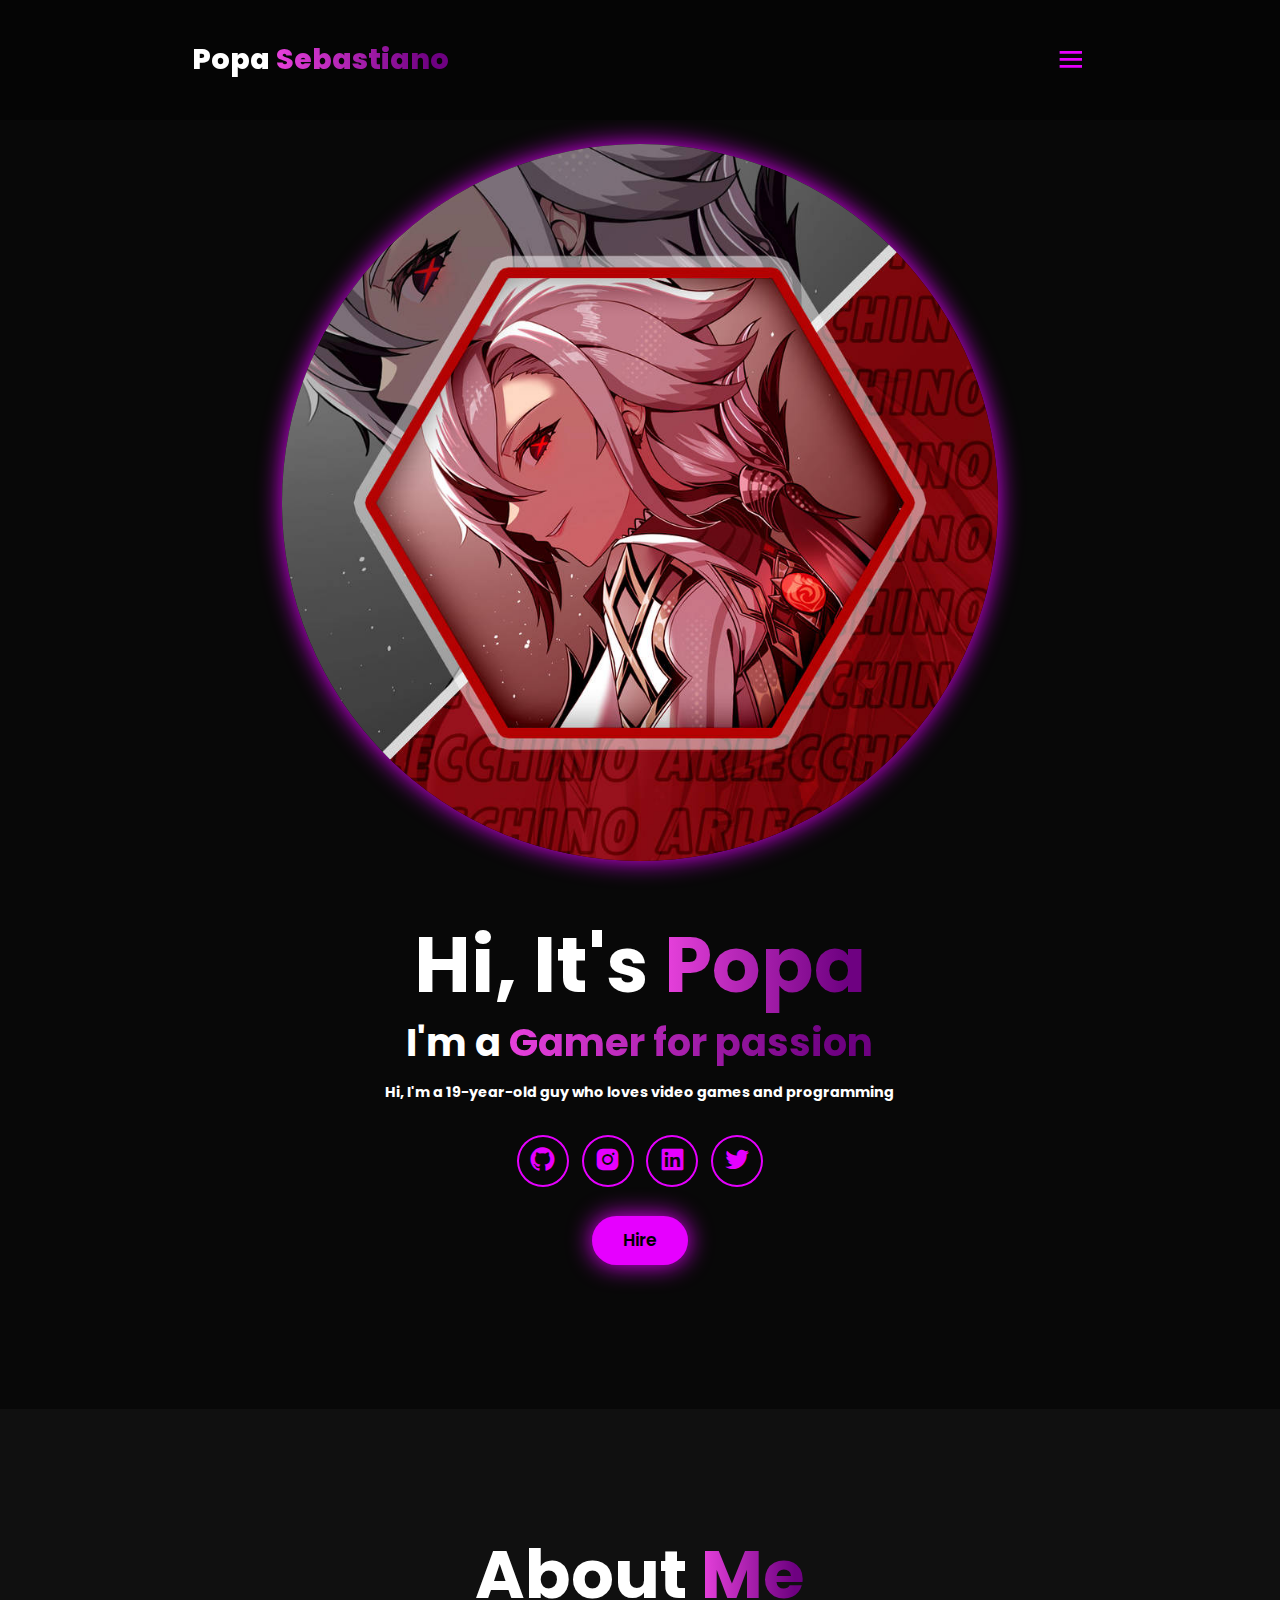
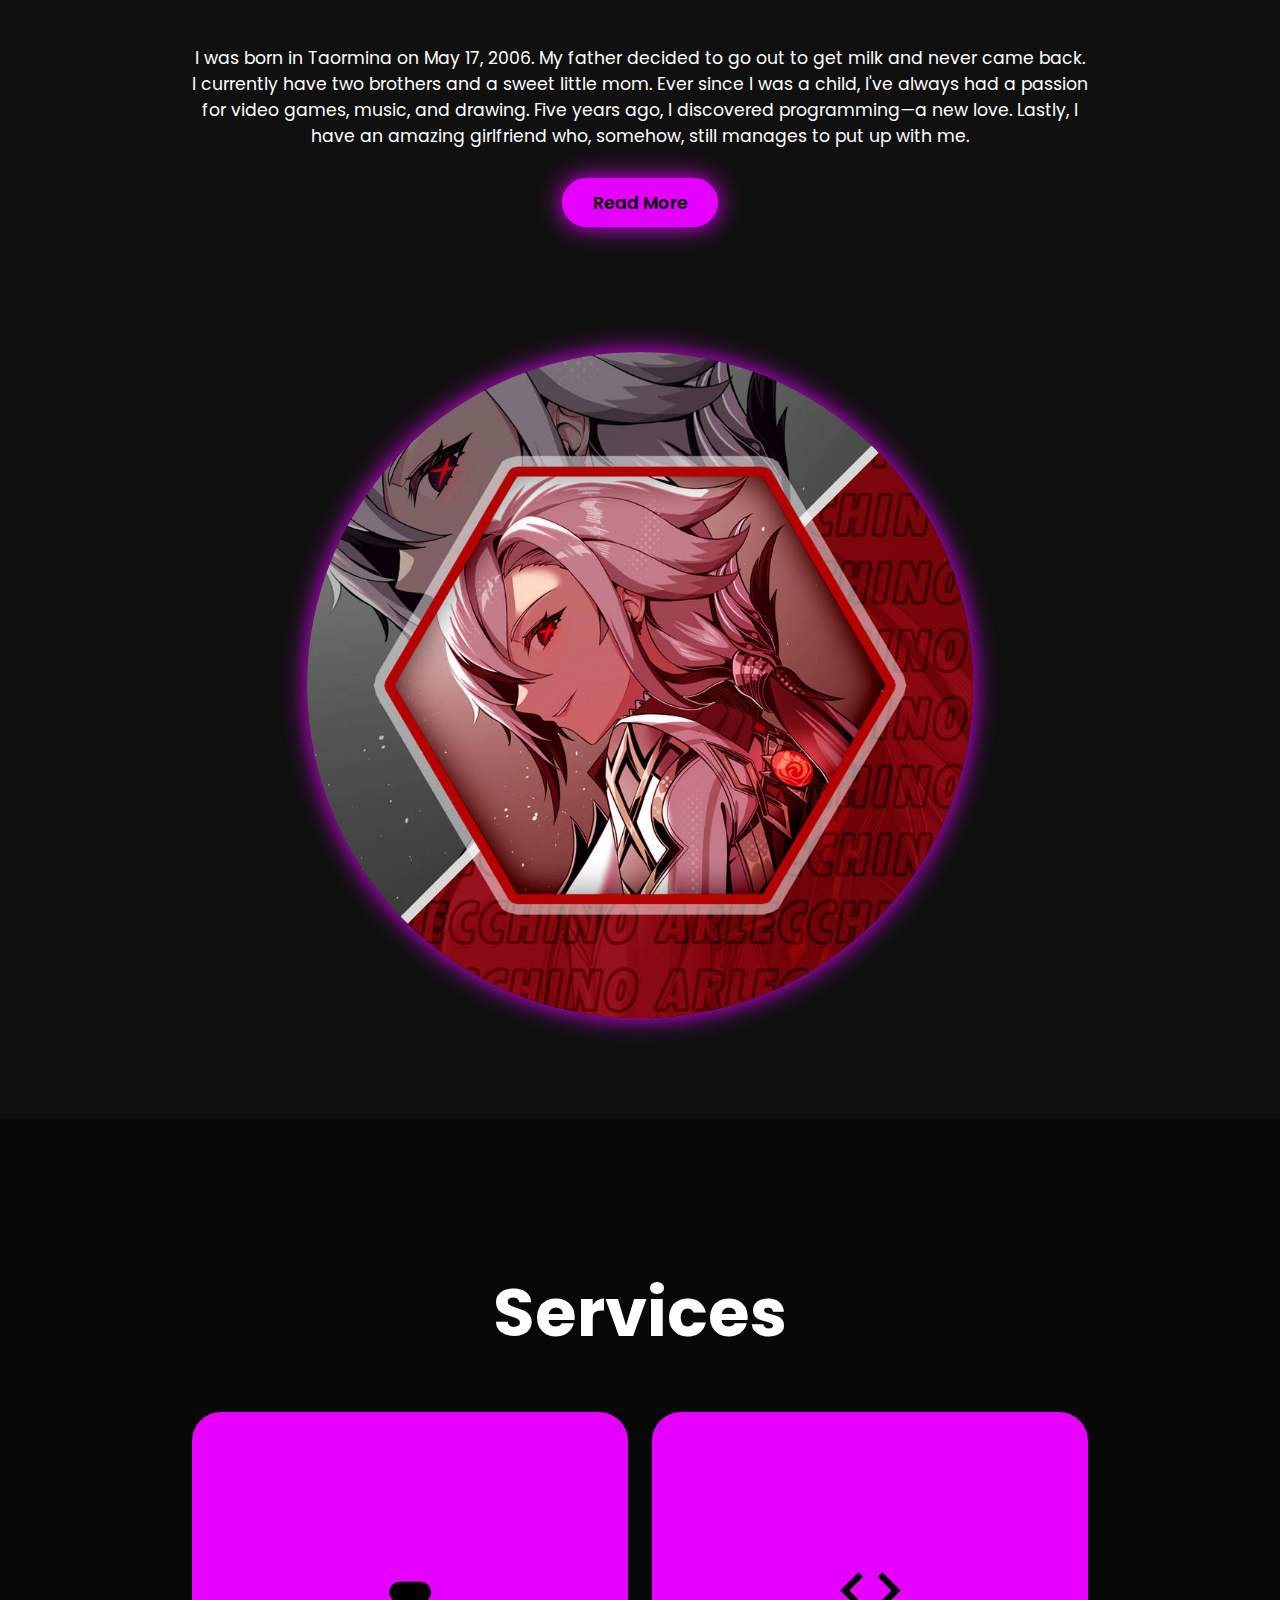
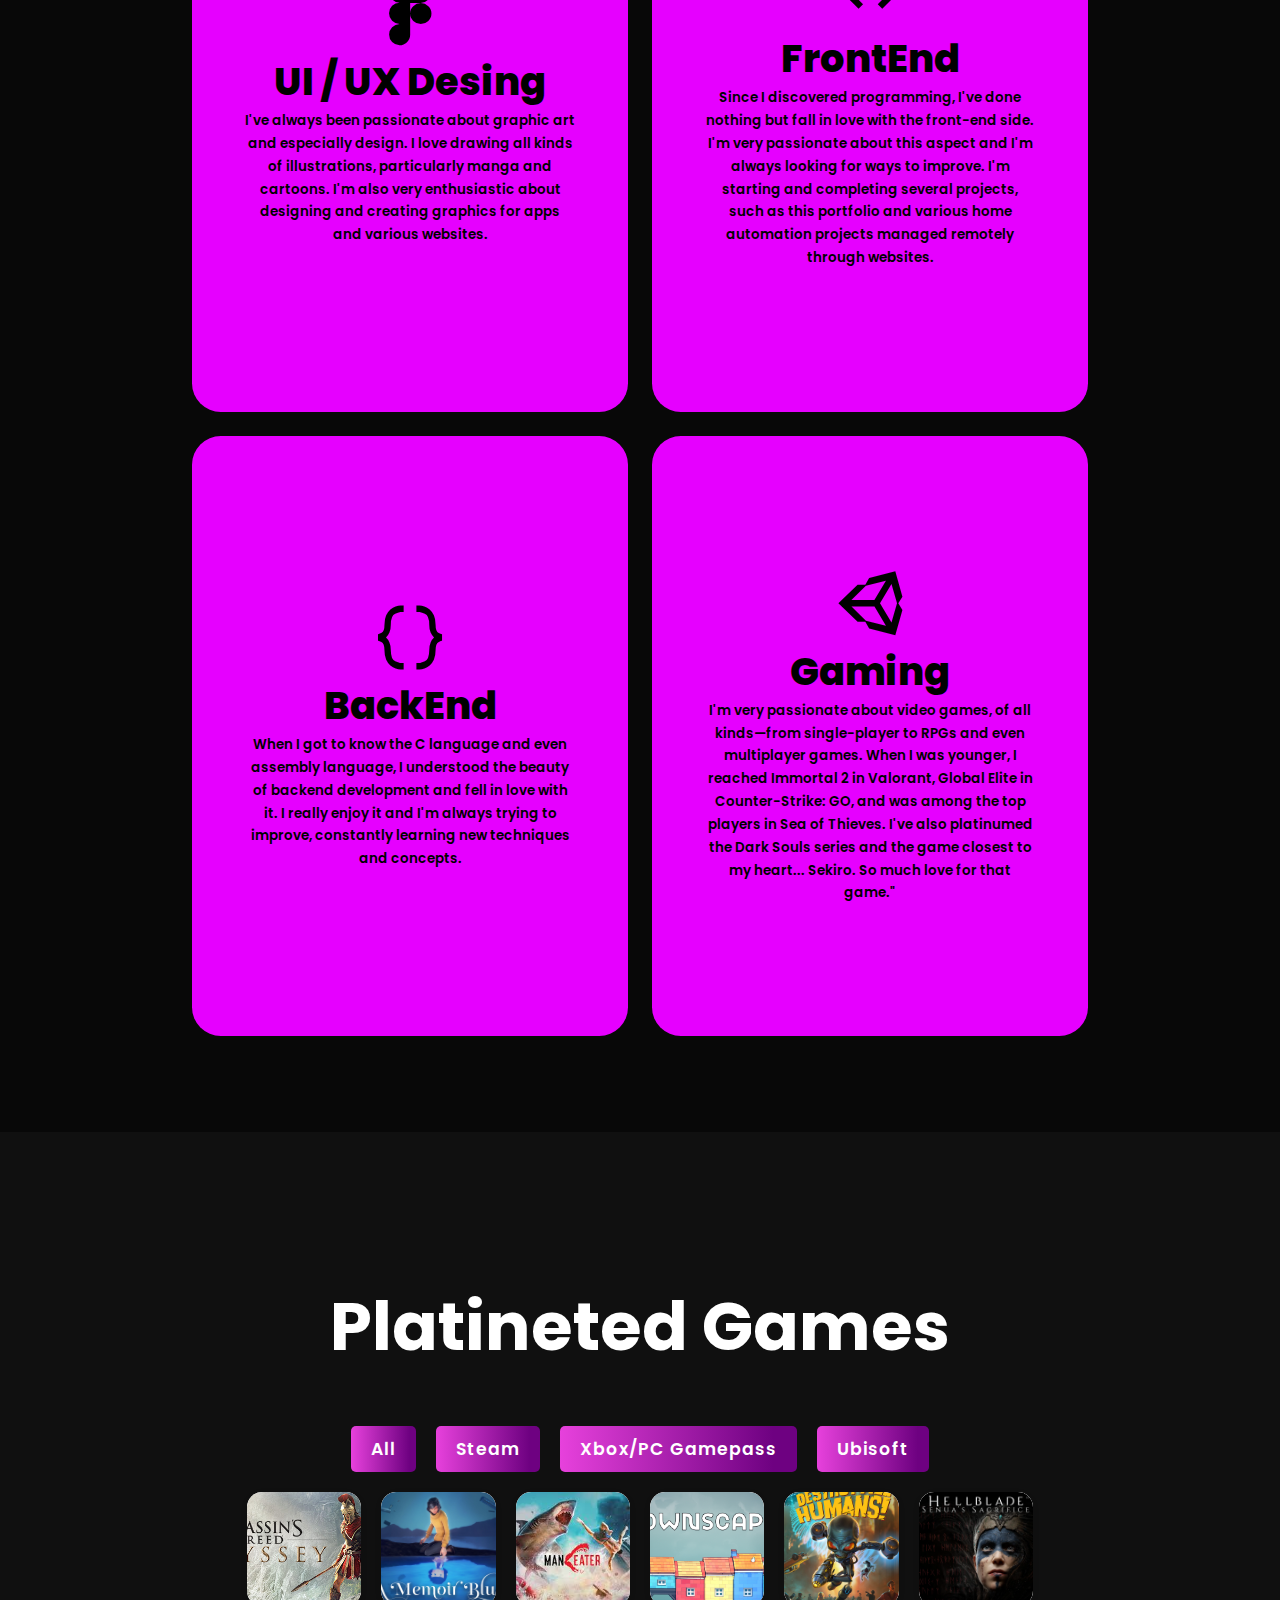
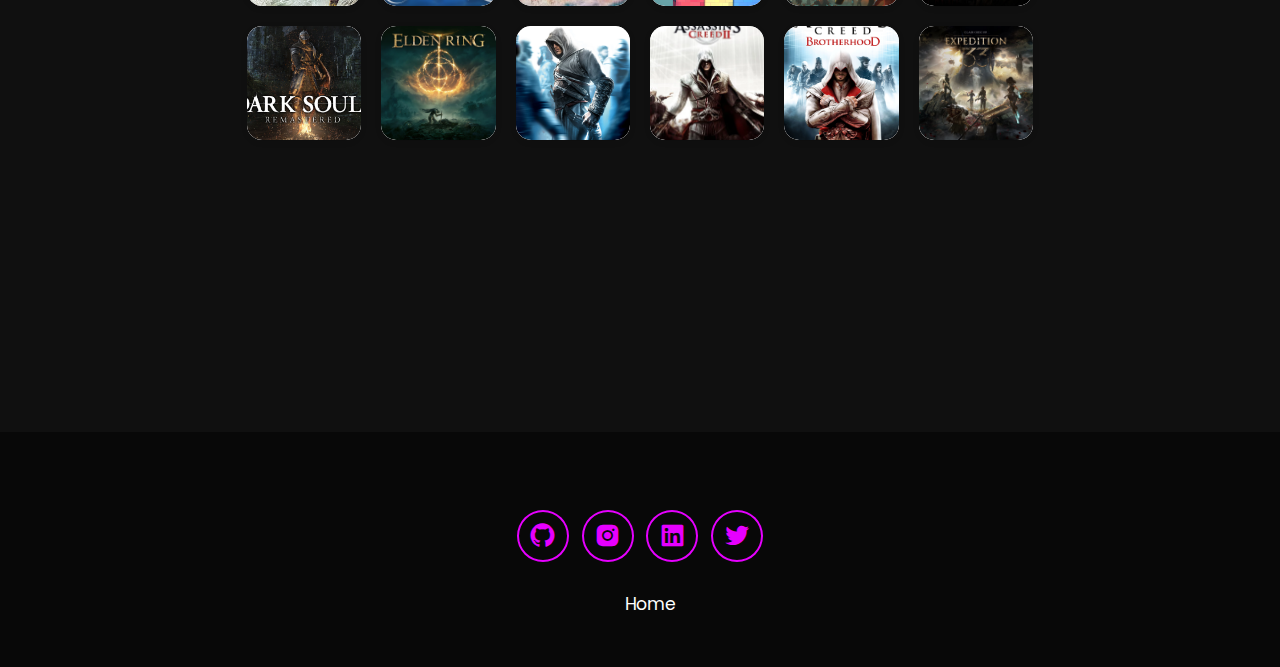
<file: index.html>
<!DOCTYPE html>
<html lang="en">
<head>
    <meta charset="UTF-8">
    <meta name="viewport" content="width=device-width, initial-scale=1.0">
    <title>Portfolio</title>
    <link rel="stylesheet" href="css/homepage.css">
    <link href='https://unpkg.com/boxicons@2.1.4/css/boxicons.min.css' rel='stylesheet'>
</head>
<body>
    <header class="header">
        <a href="#home" class="logo">
            Popa <span>Sebastiano</span>
        </a>
        <i class="bx bx-menu" id="menu-icon"></i>
        <nav class="navbar">
            <a href="#home">Home</a>
            <a href="#about">About</a>
            <a href="#services">Services</a>
            <a href="#games">Games</a>
        </nav>
    </header>

    <section class="home" id="home">
        <div class="home-content">
            <h1>Hi, It's <span>Popa</span></h1>
            <h3>
                I'm a <span>Gamer for passion<span>
            </h3>
            <p>Hi, I'm a 19-year-old guy who loves video games and programming</p>
            <div class="social-icons">
                <a href="https://github.com/popasebastiano" target="_blank">
                    <i class="bx bxl-github"></i>
                </a>
                <a href="https://www.instagram.com/rikodinamite_/#" target="_blank">
                    <i class="bx bxl-instagram-alt"></i>
                </a>
                <a href="https://google.com" target="_blank">
                    <i class="bx bxl-linkedin-square"></i>
                </a>
                <a href="https://x.com/DinamiteRiko" target="_blank">
                    <i class="bx bxl-twitter"></i>
                </a>
            </div>
            <div class="btn-group">
                <a href="#" class="btn" onclick="donwload_pdf()">Hire</a>
            </div>
        </div>
        <div class="home-img">
            <img src="img/pp.jpeg" alt="">
        </div>
    </section>
    <section class="about" id="about">
        <div class="about-img">
            <img src="img/pp.jpeg" alt="">
        </div>

        <div class="about-content">
            <h2>About <span>Me</span></h2>
            <p>
                I was born in Taormina on May 17, 2006. My father decided to go out to 
                get milk and never came back. I currently have two brothers and a sweet
                little mom. Ever since I was a child, I've always had a passion for video games, 
                music, and drawing. Five years ago, I discovered programming—a new love. Lastly,
                I have an amazing girlfriend who, somehow, still manages to put up with me.
            </p> 
            <a href="#services" class="btn">Read More</a>
        </div>
    </section>

    <section class="services" id="services">
        <h2 class="heading">Services</h2>
        <div class="services-container">
            <div class="service-box">
                <div class="service-info">
                    <i class="bx bxl-figma"></i>
                    <h4>UI / UX Desing</h4>
                    <p>
                        I've always been passionate about graphic art and especially design.
                        I love drawing all kinds of illustrations, particularly manga and cartoons.
                        I'm also very enthusiastic about designing and creating graphics for apps and 
                        various websites.
                    </p>
                </div>
            </div>
            <div class="service-box">
                <div class="service-info">
                    <i class="bx bx-code"></i>
                    <h4>FrontEnd</h4>
                    <p>
                        Since I discovered programming, I've done nothing but fall in love with the 
                        front-end side. I'm very passionate about this aspect and I'm always looking 
                        for ways to improve. I'm starting and completing several projects, such as 
                        this portfolio and various home automation projects managed remotely through websites.
                    </p>
                </div>
            </div>
            <div class="service-box">
                <div class="service-info">
                    <i class="bx bx-code-curly"></i>
                    <h4>BackEnd</h4>
                    <p>
                        When I got to know the C language and even assembly language, 
                        I understood the beauty of backend development and fell in love with it. 
                        I really enjoy it and I'm always trying to improve, constantly learning
                        new techniques and concepts.
                    </p>
                </div>
            </div>
            <div class="service-box">
                <div class="service-info">
                    <i class="bx bxl-unity"></i>
                    <h4>Gaming</h4>
                    <p>
                        I'm very passionate about video games, of all kinds—from single-player 
                        to RPGs and even multiplayer games. When I was younger, I reached Immortal 2 in Valorant,
                        Global Elite in Counter-Strike: GO, and was among the top players in Sea of Thieves.
                        I've also platinumed the Dark Souls series and the game closest to my heart... 
                        Sekiro. So much love for that game."
                    </p>
                </div>
            </div>
        </div>
    </section>
    <section class="games" id="games">
        <h2 class="heading">Platineted Games</h2>
        <div class="filters">
            <button class="filter-btn active gradient-btn-second" data-filter="all">All</button>
            <button class="filter-btn gradient-btn-second" data-filter="Steam">Steam</button>
            <button class="filter-btn gradient-btn-second" data-filter="Xbox">Xbox/PC Gamepass</button>
            <button class="filter-btn gradient-btn-second" data-filter="Ubisoft">Ubisoft</button>
        </div>
        <div class="gallery">
            <div class="item Xbox">
                <div class="tooltip">Assasin's Creed Odyssey</div>
                <img src="img/acodyssey.jpg" alt="1">
            </div>
            <div class="item Xbox">
                <div class="tooltip">A Memoir Blue</div>
                <img src="img/2x1_NSwitchDS_AMemoirBlue.jpg" alt="1">
            </div>
            <div class="item Xbox">
                <div class="tooltip">Maneater</div>
                <img src="img/maneater.jpeg" alt="1">
            </div>
            <div class="item Xbox">
                <div class="tooltip">Townscape</div>
                <img src="img/townscape.jpeg" alt="1">
            </div>
            <div class="item Xbox">
                <div class="tooltip">Destroy all Humans</div>
                <img src="img/destroyallhumans.jpg" alt="1">
            </div>
            <div class="item Xbox">
                <div class="tooltip">Hellblade Sanua Sacrifice</div>
                <img src="img/hellblade.webp" alt="1">
            </div>
            <div class="item Steam">
                <div class="tooltip">Dark souls Remastered</div>
                <img src="img/ds1.jpg" alt="1">
            </div>
            <div class="item Steam">
                <div class="tooltip">Elden Ring</div>
                <img src="img/eldenring.avif" alt="1">
            </div>
            <div class="item Ubisoft">
                <div class="tooltip">Assassin’s creed</div>
                <img src="img/ac1.webp" alt="1">
            </div>
            <div class="item Ubisoft">
                <div class="tooltip">Assassin’s creed II</div>
                <img src="img/ac2.webp" alt="1">
            </div>
            <div class="item Ubisoft">
                <div class="tooltip">Assassin’s creed Brotherhood</div>
                <img src="img/acbh.webp" alt="1">
            </div>
            <div class="item Xbox">
                <div class="tooltip">Clair Obscur: Expedtiion 33</div>
                <img src="img/expedition.avif" alt="1">
            </div>
        </div>
    </section>
    <script>
        const buttons = document.querySelectorAll('.filter-btn');
        const items = document.querySelectorAll('.item');
    
        buttons.forEach(button => {
          button.addEventListener('click', () => {
            buttons.forEach(btn => btn.classList.remove('active'));
            button.classList.add('active');
    
            const filter = button.getAttribute('data-filter');
    
            items.forEach(item => {
              if (filter === 'all' || item.classList.contains(filter)) {
                item.classList.remove('hidden');
              } else {
                item.classList.add('hidden');
              }
            });
          });
        });
      </script>
    <footer class="footer">
        <div class="social-icons">
            <a href="https://github.com/popasebastiano" target="_blank">
                <i class="bx bxl-github"></i>
            </a>
            <a href="https://www.instagram.com/rikodinamite_/#" target="_blank">
                <i class="bx bxl-instagram-alt"></i>
            </a>
            <a href="https://google.com" target="_blank">
                <i class="bx bxl-linkedin-square"></i>
            </a>
            <a href="https://x.com/DinamiteRiko" target="_blank">
                <i class="bx bxl-twitter"></i>
            </a>
        </div>
        <ul class="lis">
            <li>
                <a href="#home">Home</a>
            </li>
        </ul>
    </footer>
   <script src="js/homepage.js"></script> 
</body>
</html>
</file>
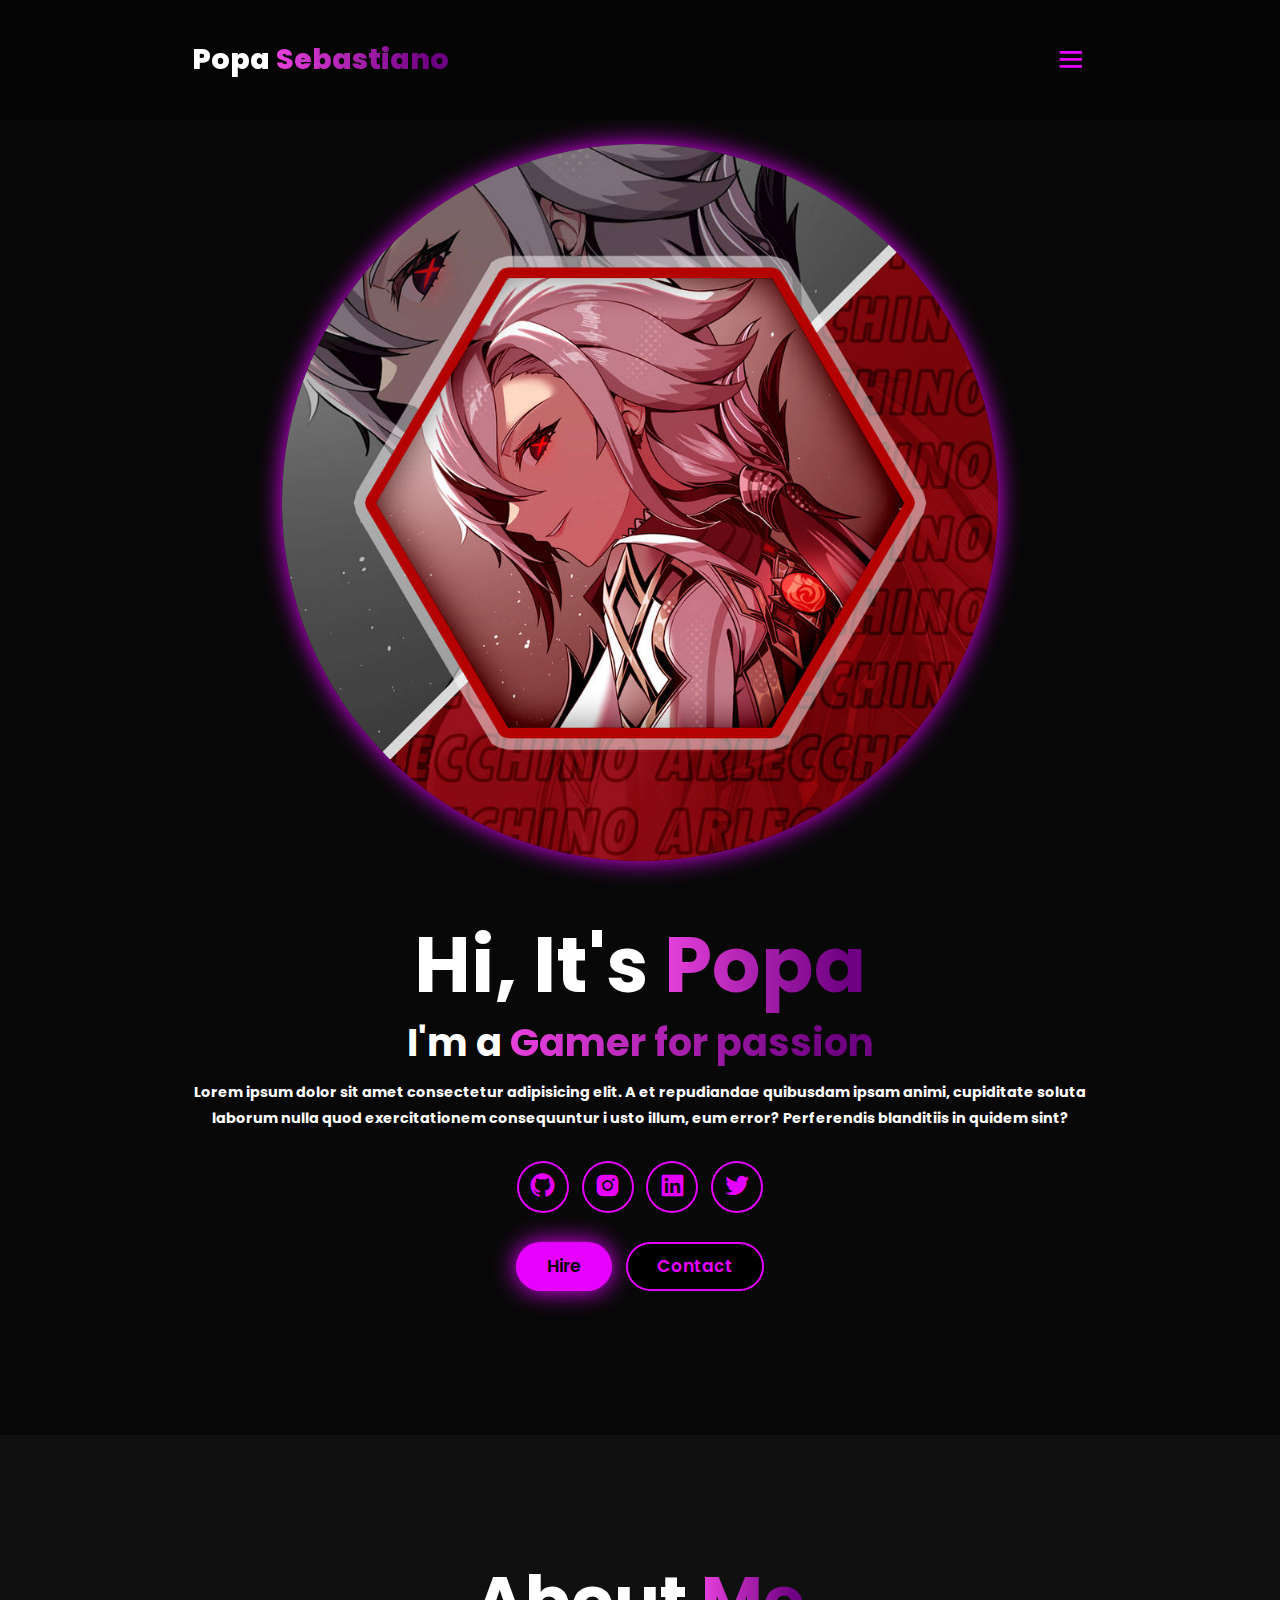
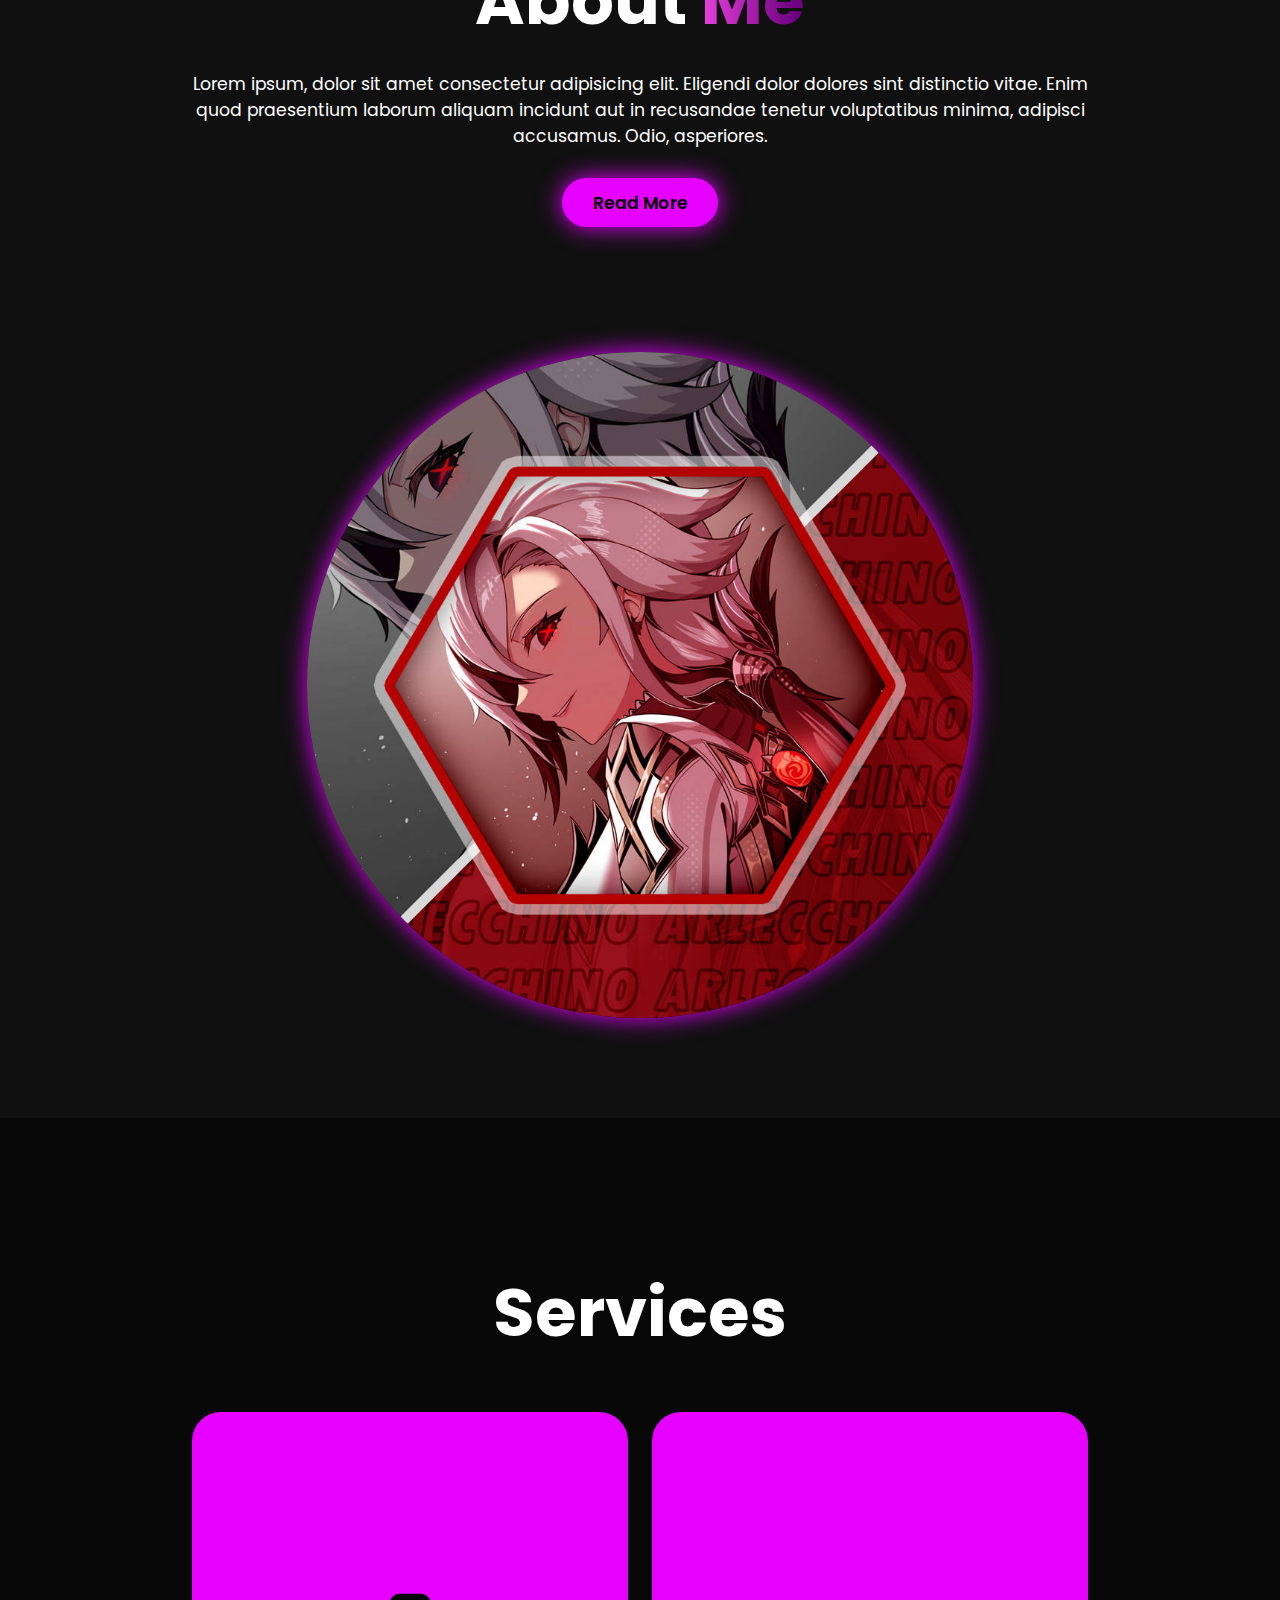
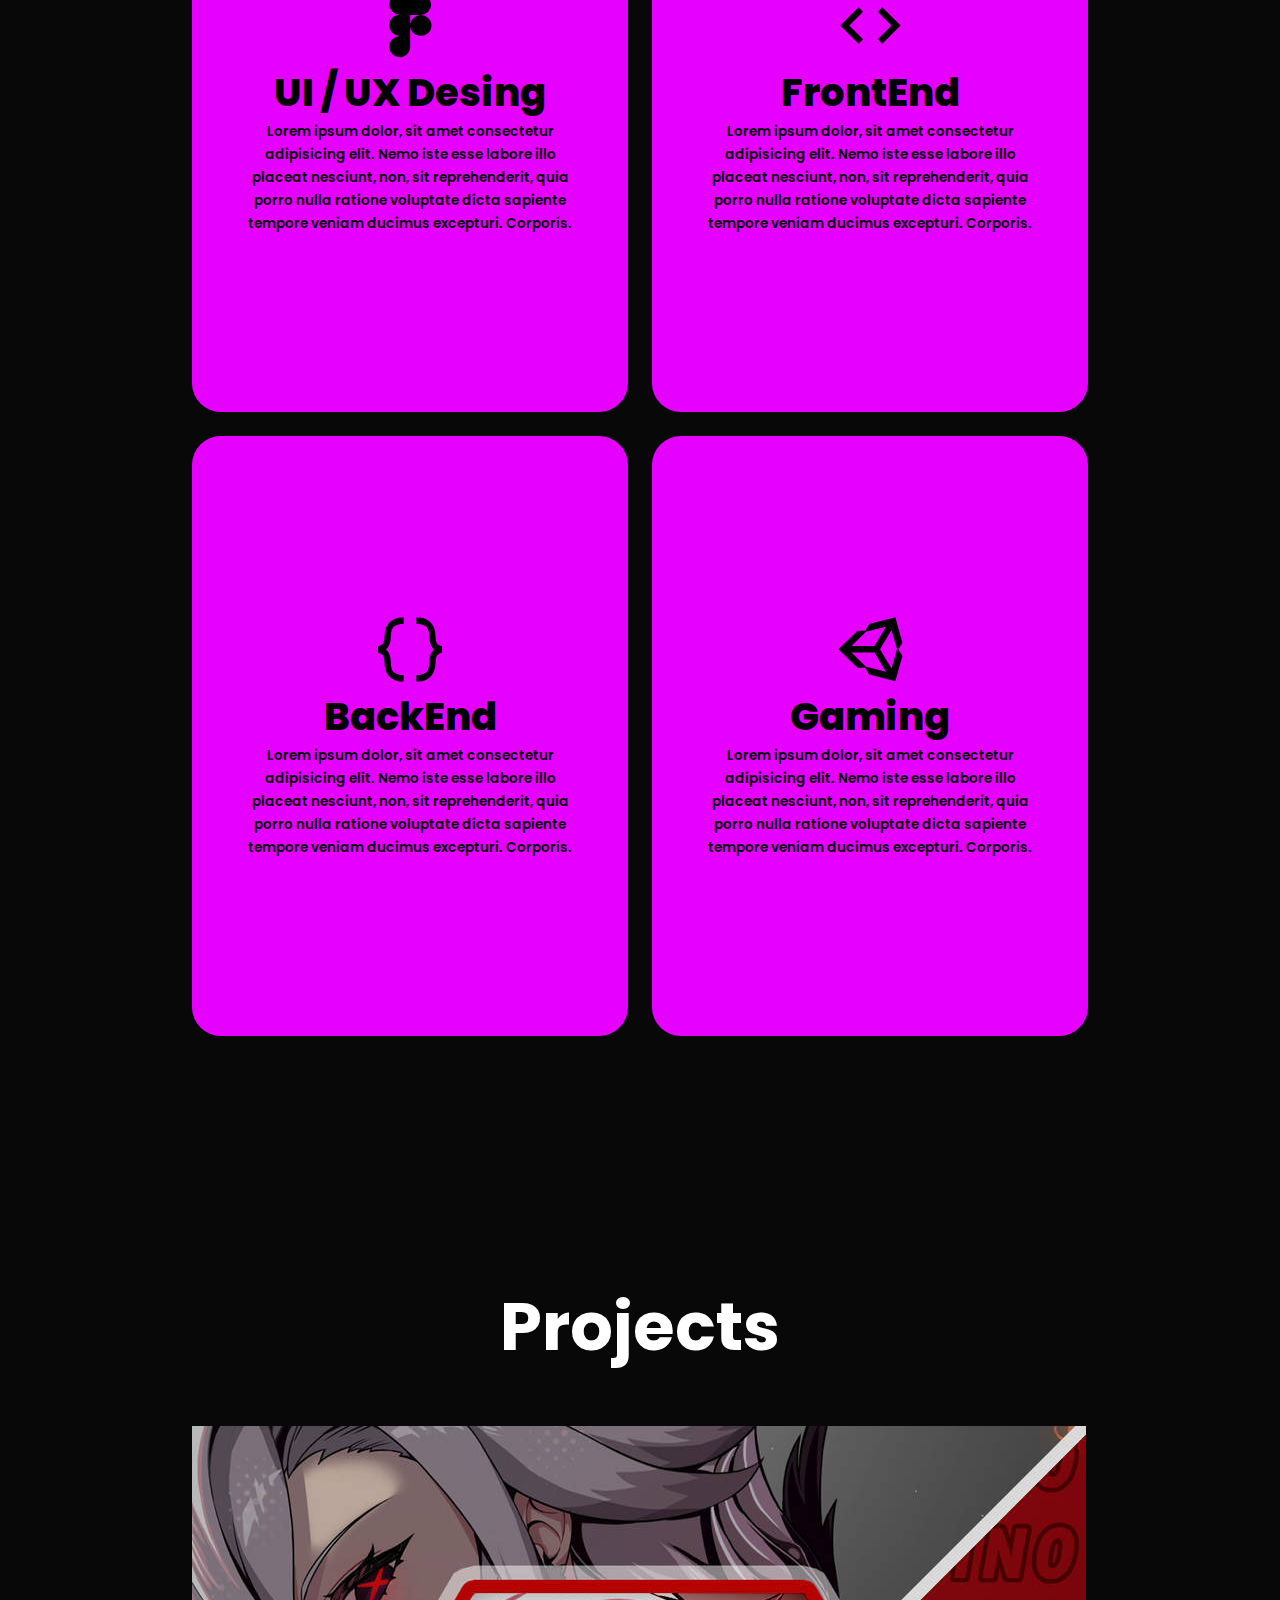
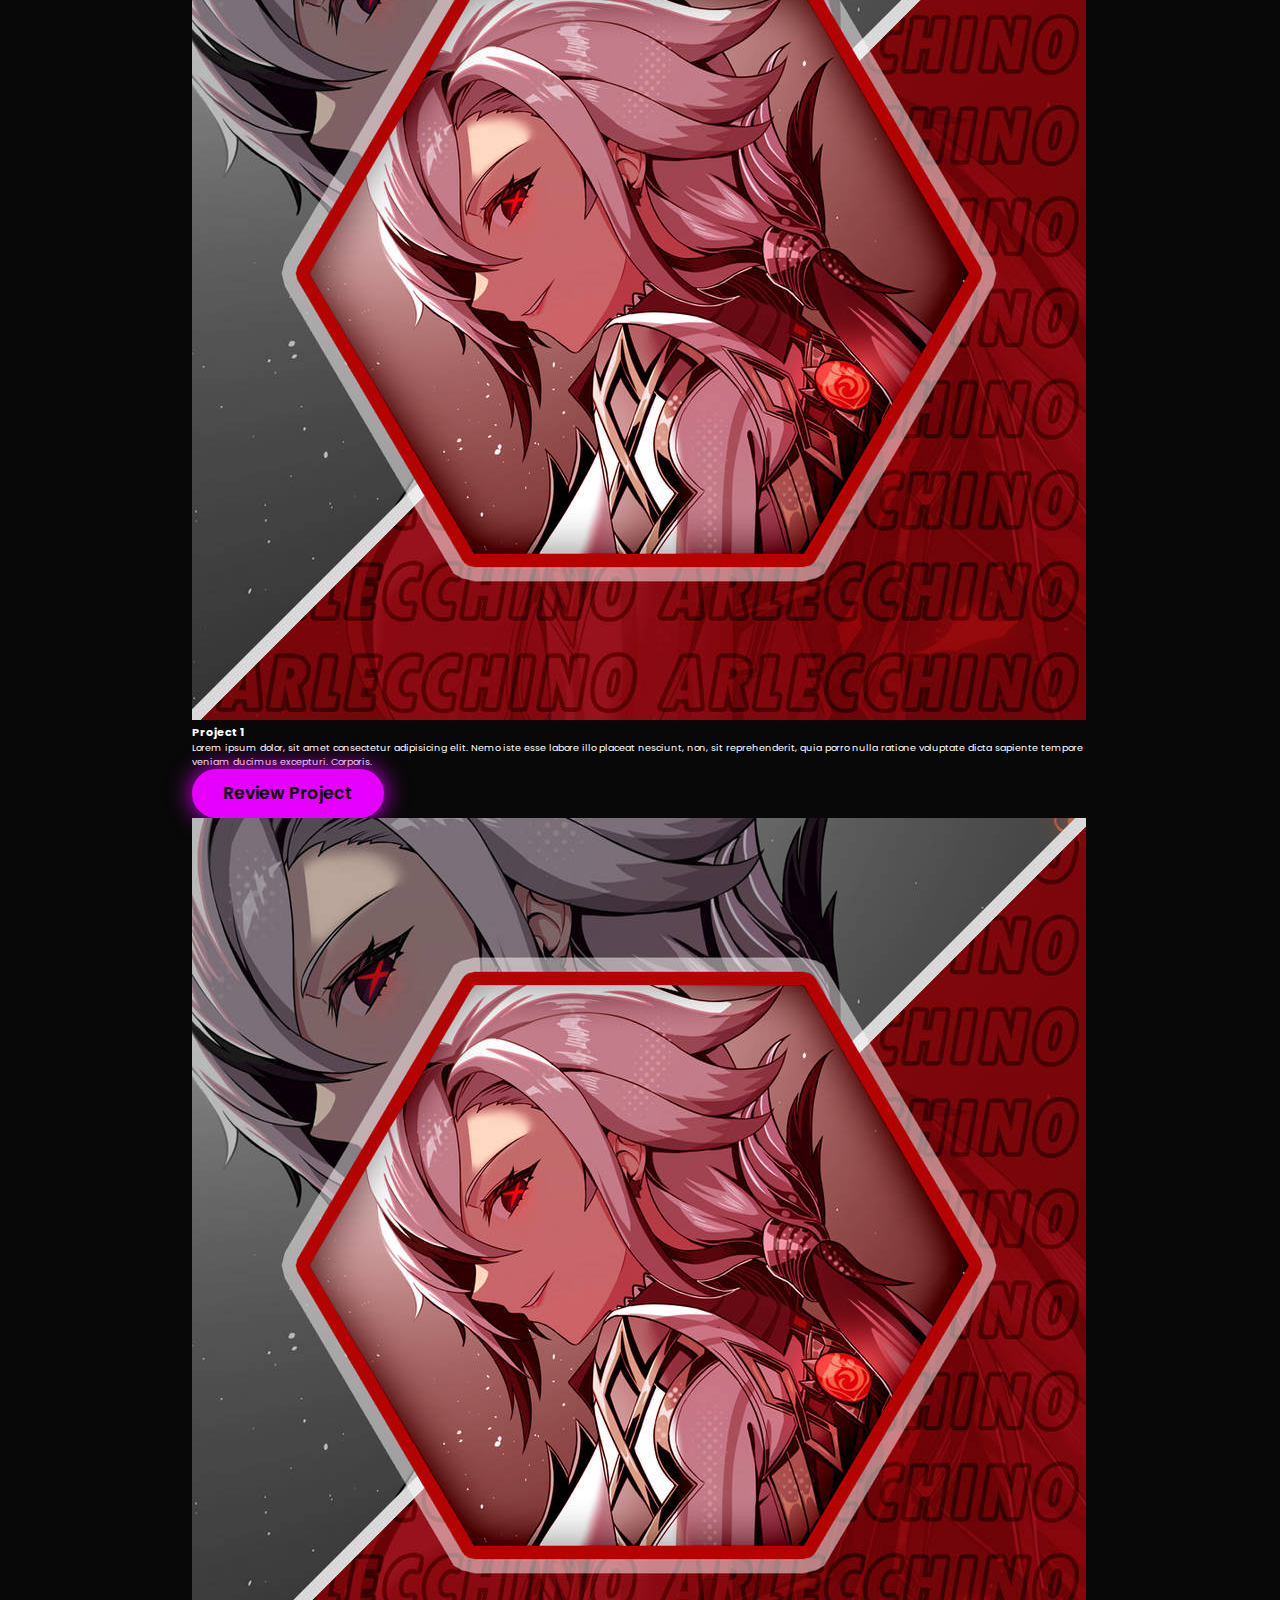
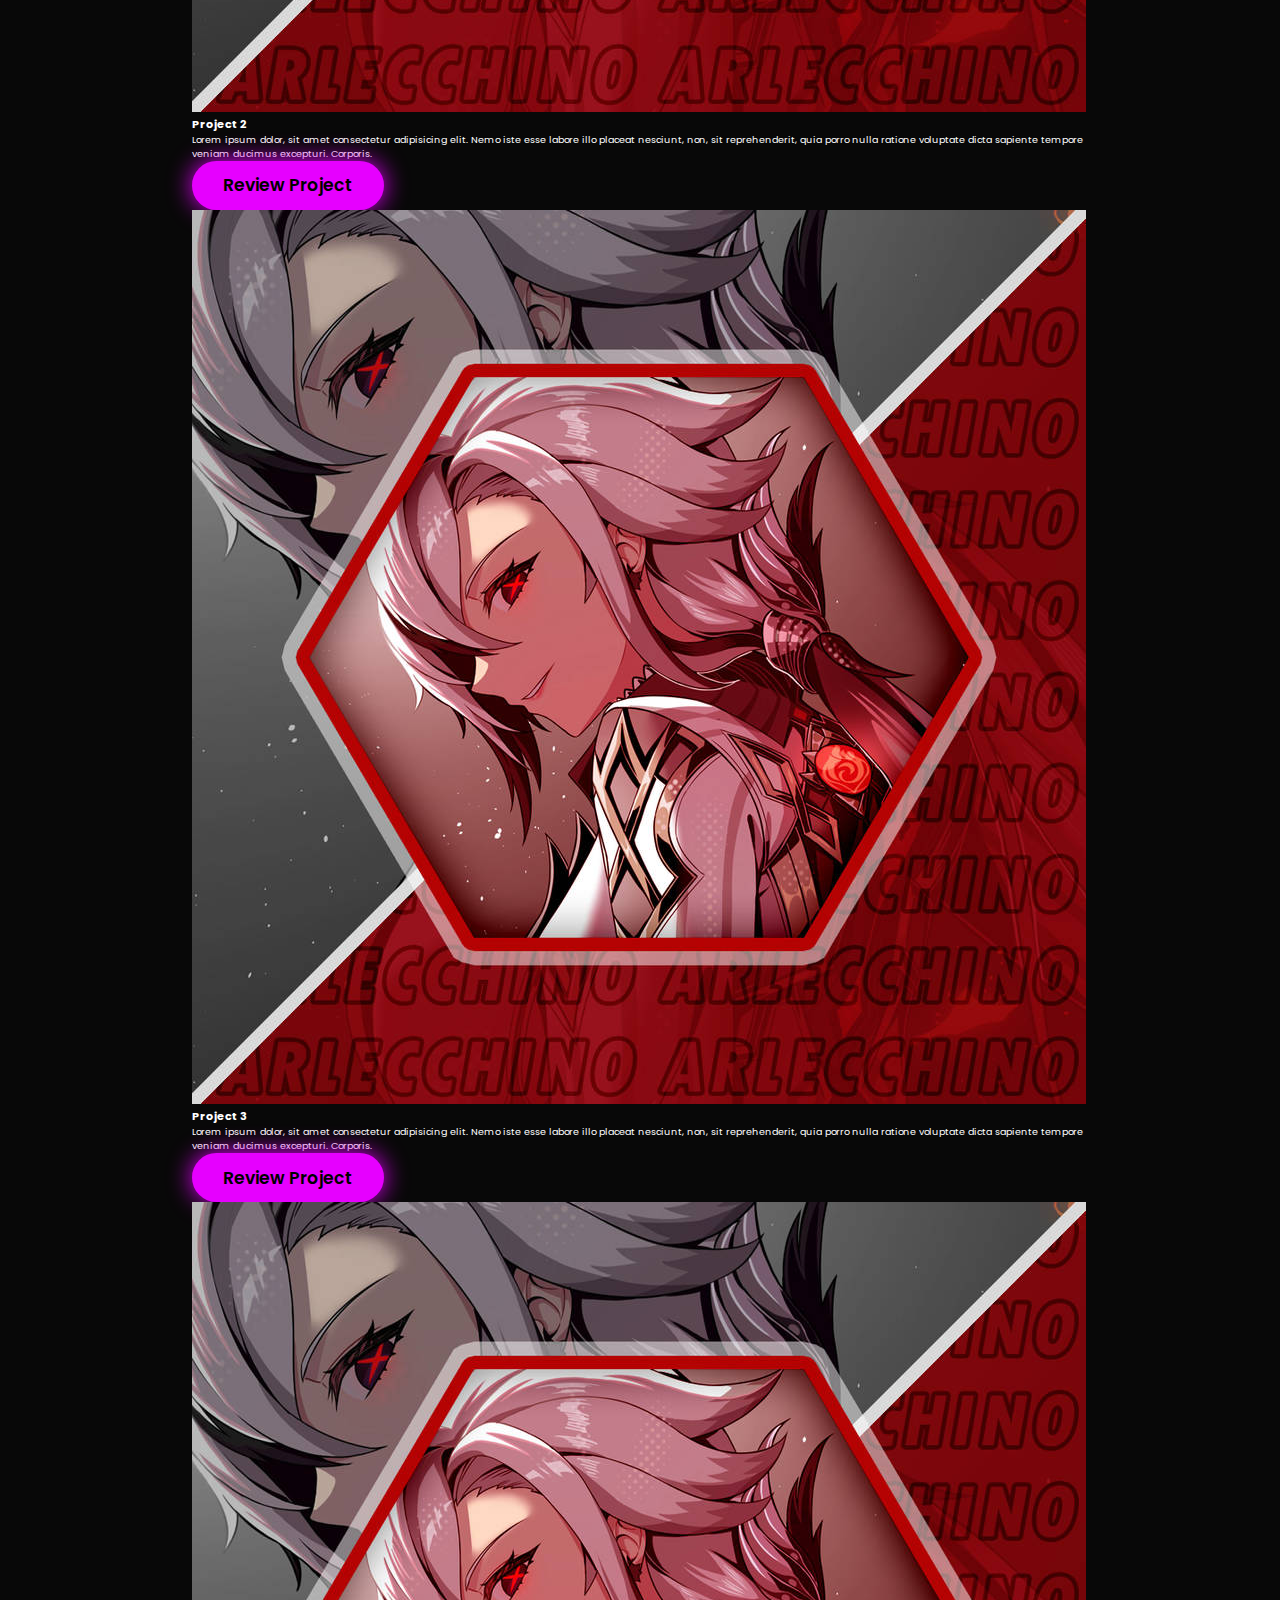
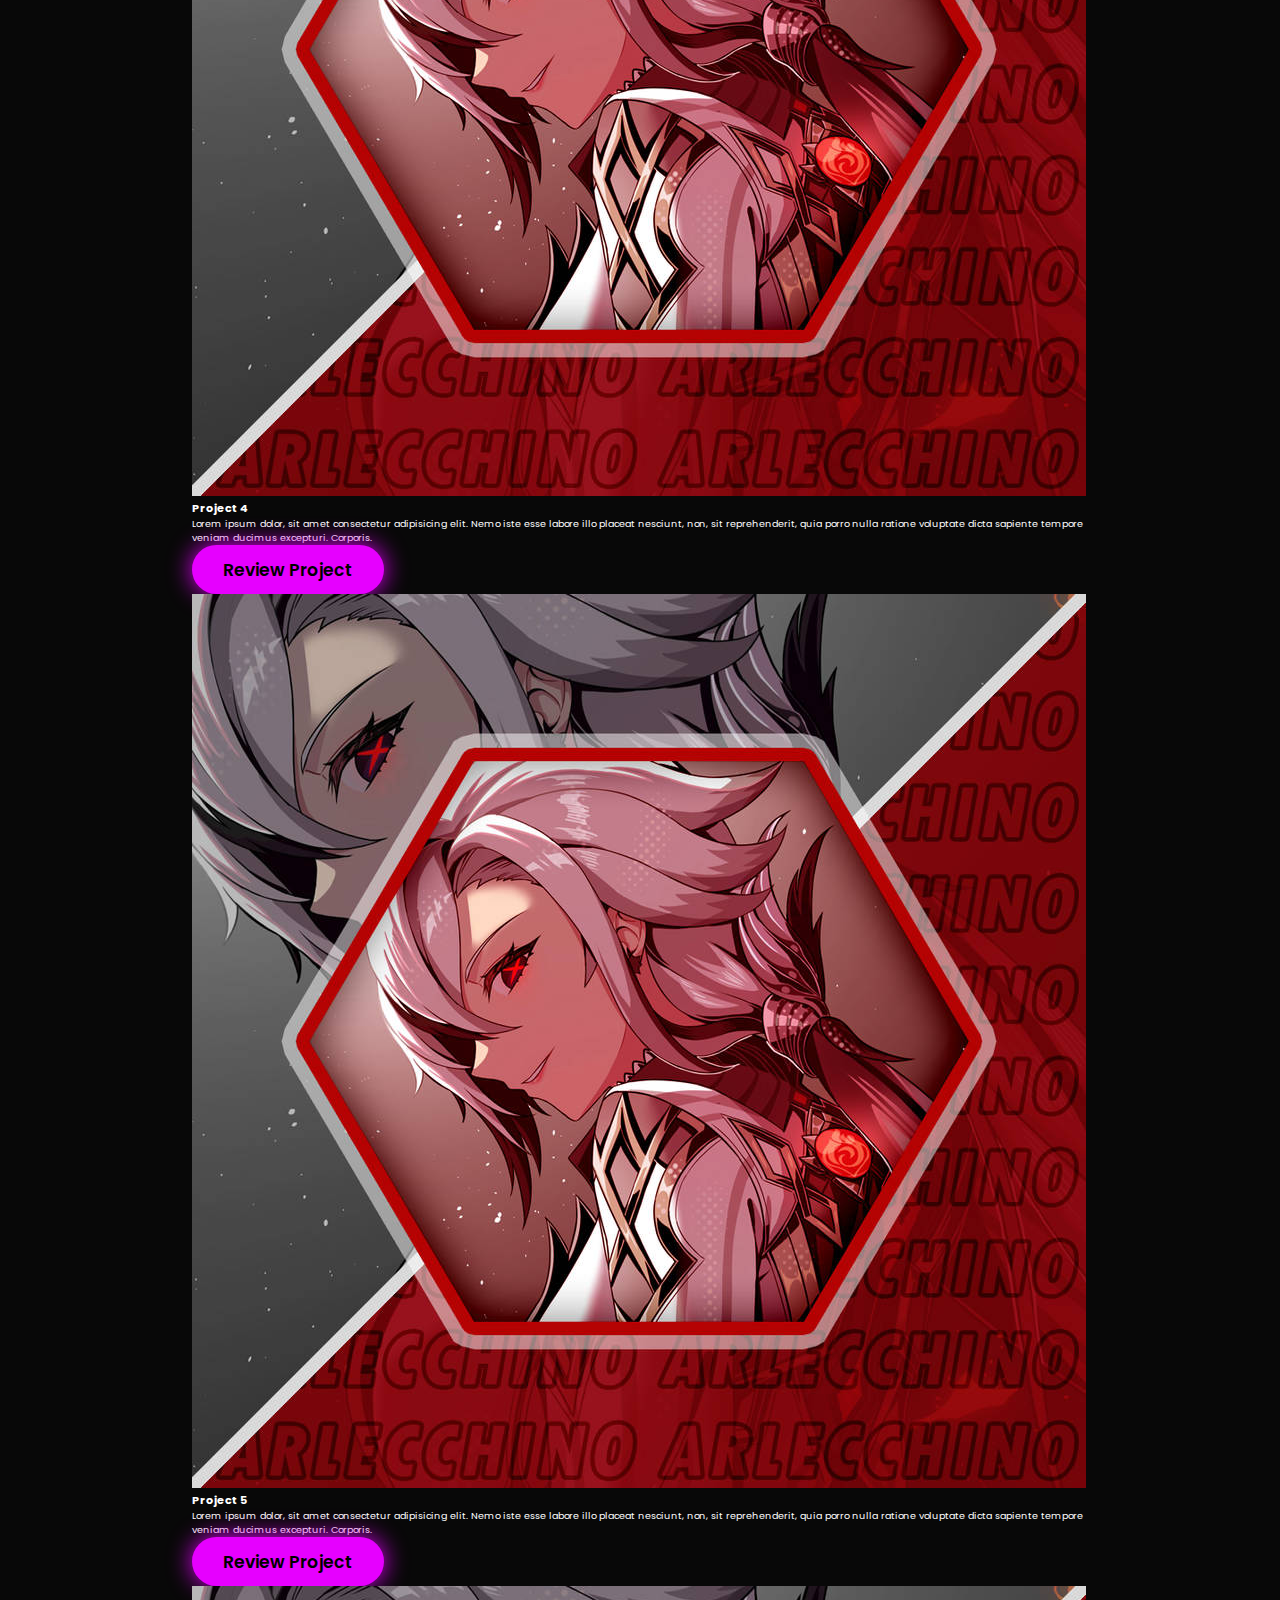
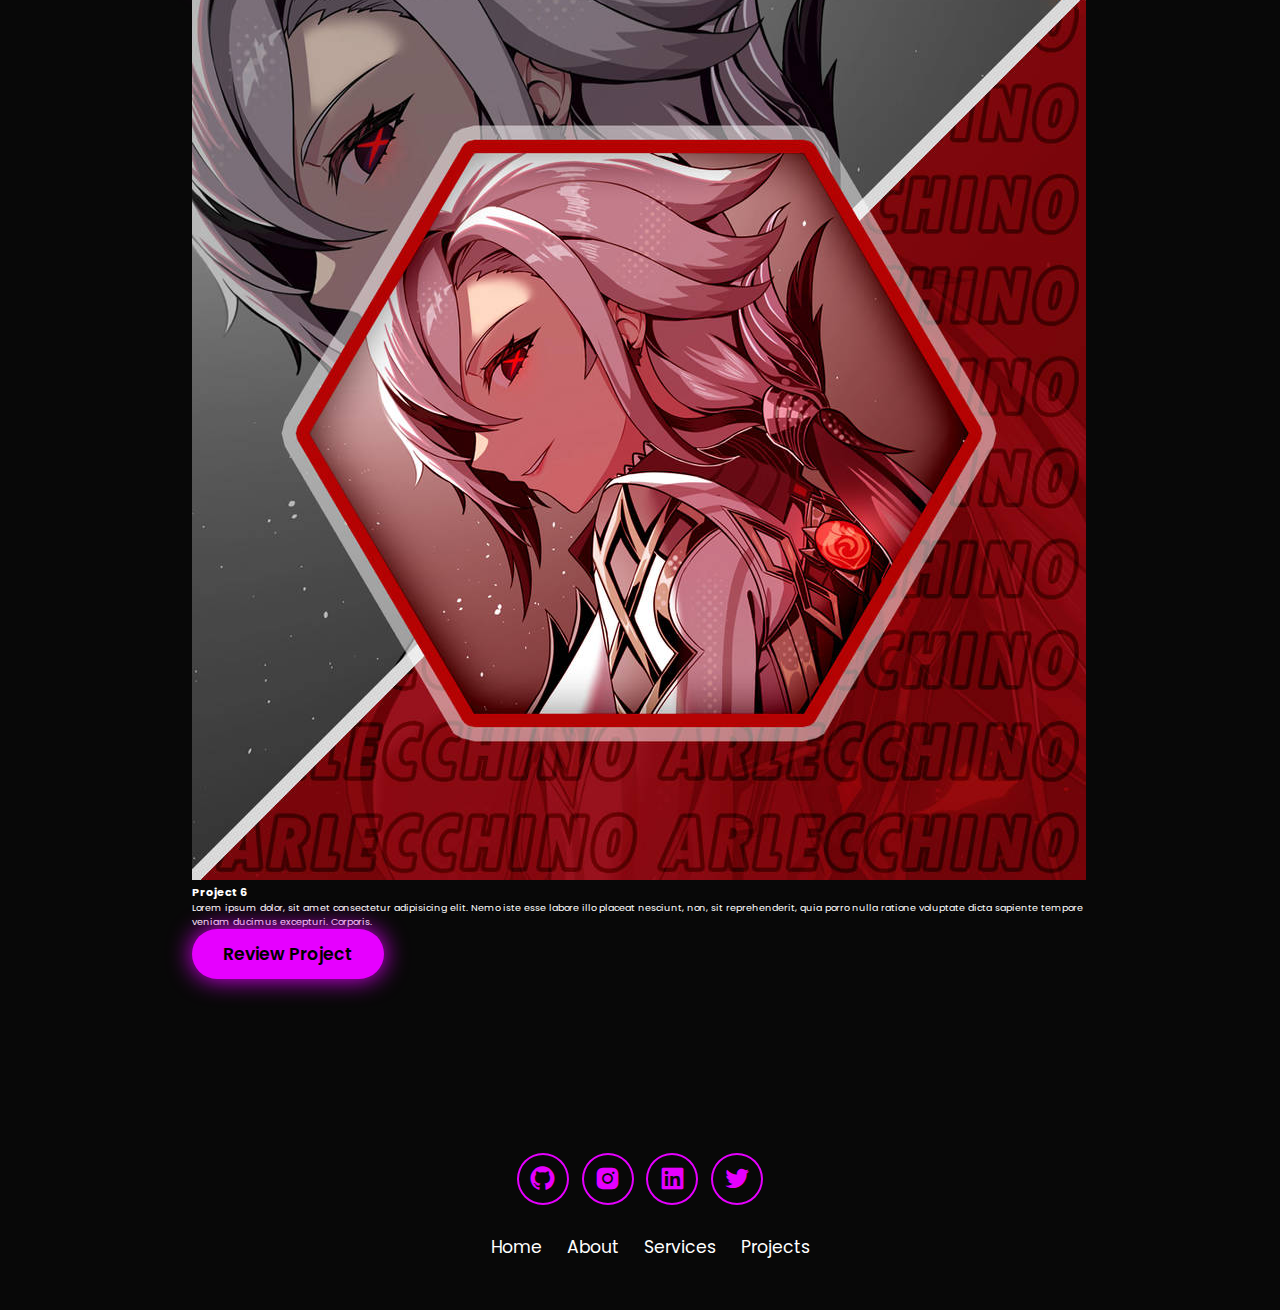
<file: html/index.html>
<!DOCTYPE html>
<html lang="en">
<head>
    <meta charset="UTF-8">
    <meta name="viewport" content="width=device-width, initial-scale=1.0">
    <title>Portfolio</title>
    <link rel="stylesheet" href="../css/homepage.css">
    <link href='https://unpkg.com/boxicons@2.1.4/css/boxicons.min.css' rel='stylesheet'>
</head>
<body>
    <header class="header">
        <a href="#home" class="logo">
            Popa <span>Sebastiano</span>
        </a>
        <i class="bx bx-menu" id="menu-icon"></i>
        <nav class="navbar">
            <a href="#home">Home</a>
            <a href="#about">About</a>
            <a href="#services">Services</a>
            <a href="#projects">Projects</a>
        </nav>
        <button class="gradient-btn">Contact me</button>
    </header>

    <section class="home" id="home">
        <div class="home-content">
            <h1>Hi, It's <span>Popa</span></h1>
            <h3>
                I'm a <span>Gamer for passion<span>
            </h3>
            <p>
                Lorem ipsum dolor sit amet consectetur 
                adipisicing elit. A et repudiandae quibusdam 
                ipsam animi, cupiditate soluta laborum 
                nulla quod exercitationem consequuntur i
                usto illum, eum error? Perferendis blanditiis 
                in quidem sint?

            </p>
            <div class="social-icons">
                <a href="https://github.com/RikoDinamite2" target="_blank">
                    <i class="bx bxl-github"></i>
                </a>
                <a href="https://www.instagram.com/rikodinamite_/#" target="_blank">
                    <i class="bx bxl-instagram-alt"></i>
                </a>
                <a href="https://google.com" target="_blank">
                    <i class="bx bxl-linkedin-square"></i>
                </a>
                <a href="https://x.com/DinamiteRiko" target="_blank">
                    <i class="bx bxl-twitter"></i>
                </a>
            </div>
            <div class="btn-group">
                <a href="#" class="btn" onclick="donwload_pdf()">Hire</a>
                <a href="#contact" class="btn">Contact</a>
            </div>
        </div>
        <div class="home-img">
            <img src="../img/pp.jpeg" alt="">
        </div>
    </section>
    <section class="about" id="about">
        <div class="about-img">
            <img src="../img/pp.jpeg" alt="">
        </div>

        <div class="about-content">
            <h2>About <span>Me</span></h2>
            <p>
                Lorem ipsum, dolor sit amet consectetur 
                adipisicing elit. Eligendi dolor dolores
                sint distinctio vitae. Enim quod praesentium 
                laborum aliquam incidunt aut in recusandae
                tenetur voluptatibus minima, adipisci accusamus. 
                Odio, asperiores.
            </p> 
            <a href="https://google.com" class="btn">Read More</a>
        </div>
    </section>

    <section class="services" id="services">
        <h2 class="heading">Services</h2>
        <div class="services-container">
            <div class="service-box">
                <div class="service-info">
                    <i class="bx bxl-figma"></i>
                    <h4>UI / UX Desing</h4>
                    <p>
                        Lorem ipsum dolor, sit amet consectetur 
                        adipisicing elit. Nemo iste esse labore 
                        illo placeat nesciunt, non, sit reprehenderit,
                        quia porro nulla ratione voluptate dicta sapiente 
                        tempore veniam ducimus excepturi. Corporis.
                    </p>
                </div>
            </div>
            <div class="service-box">
                <div class="service-info">
                    <i class="bx bx-code"></i>
                    <h4>FrontEnd</h4>
                    <p>
                        Lorem ipsum dolor, sit amet consectetur 
                        adipisicing elit. Nemo iste esse labore 
                        illo placeat nesciunt, non, sit reprehenderit,
                        quia porro nulla ratione voluptate dicta sapiente 
                        tempore veniam ducimus excepturi. Corporis.
                    </p>
                </div>
            </div>
            <div class="service-box">
                <div class="service-info">
                    <i class="bx bx-code-curly"></i>
                    <h4>BackEnd</h4>
                    <p>
                        Lorem ipsum dolor, sit amet consectetur 
                        adipisicing elit. Nemo iste esse labore 
                        illo placeat nesciunt, non, sit reprehenderit,
                        quia porro nulla ratione voluptate dicta sapiente 
                        tempore veniam ducimus excepturi. Corporis.
                    </p>
                </div>
            </div>
            <div class="service-box">
                <div class="service-info">
                    <i class="bx bxl-unity""></i>
                    <h4>Gaming</h4>
                    <p>
                        Lorem ipsum dolor, sit amet consectetur 
                        adipisicing elit. Nemo iste esse labore 
                        illo placeat nesciunt, non, sit reprehenderit,
                        quia porro nulla ratione voluptate dicta sapiente 
                        tempore veniam ducimus excepturi. Corporis.
                    </p>
                </div>
            </div>
        </div>
    </section>
    <section class="projects" id="projects">
       <h2 class="heading">Projects</h2> 
       <div class="projects-box">
            <div class="project-card">
                <img src="../img/pp.jpeg" alt="">
                <h3>Project 1</h3>
                <p>
                    Lorem ipsum dolor, sit amet consectetur 
                    adipisicing elit. Nemo iste esse labore 
                    illo placeat nesciunt, non, sit reprehenderit,
                    quia porro nulla ratione voluptate dicta sapiente 
                    tempore veniam ducimus excepturi. Corporis.
                </p>
                <div class="btn">Review Project</div>
            </div>
            <div class="project-card">
                <img src="../img/pp.jpeg" alt="">
                <h3>Project 2</h3>
                <p>
                    Lorem ipsum dolor, sit amet consectetur 
                    adipisicing elit. Nemo iste esse labore 
                    illo placeat nesciunt, non, sit reprehenderit,
                    quia porro nulla ratione voluptate dicta sapiente 
                    tempore veniam ducimus excepturi. Corporis.
                </p>
                <div class="btn">Review Project</div>
            </div>
            <div class="project-card">
                <img src="../img/pp.jpeg" alt="">
                <h3>Project 3</h3>
                <p>
                    Lorem ipsum dolor, sit amet consectetur 
                    adipisicing elit. Nemo iste esse labore 
                    illo placeat nesciunt, non, sit reprehenderit,
                    quia porro nulla ratione voluptate dicta sapiente 
                    tempore veniam ducimus excepturi. Corporis.
                </p>
                <div class="btn">Review Project</div>
            </div>
            <div class="project-card">
                <img src="../img/pp.jpeg" alt="">
                <h3>Project 4</h3>
                <p>
                    Lorem ipsum dolor, sit amet consectetur 
                    adipisicing elit. Nemo iste esse labore 
                    illo placeat nesciunt, non, sit reprehenderit,
                    quia porro nulla ratione voluptate dicta sapiente 
                    tempore veniam ducimus excepturi. Corporis.
                </p>
                <div class="btn">Review Project</div>
            </div>
            <div class="project-card">
                <img src="../img/pp.jpeg" alt="">
                <h3>Project 5</h3>
                <p>
                    Lorem ipsum dolor, sit amet consectetur 
                    adipisicing elit. Nemo iste esse labore 
                    illo placeat nesciunt, non, sit reprehenderit,
                    quia porro nulla ratione voluptate dicta sapiente 
                    tempore veniam ducimus excepturi. Corporis.
                </p>
                <div class="btn">Review Project</div>
            </div>
            <div class="project-card">
                <img src="../img/pp.jpeg" alt="">
                <h3>Project 6</h3>
                <p>
                    Lorem ipsum dolor, sit amet consectetur 
                    adipisicing elit. Nemo iste esse labore 
                    illo placeat nesciunt, non, sit reprehenderit,
                    quia porro nulla ratione voluptate dicta sapiente 
                    tempore veniam ducimus excepturi. Corporis.
                </p>
                <div class="btn">Review Project</div>
            </div>
       </div>
    </section>
    <footer class="footer">
        <div class="social-icons">
            <a href="#">
                <i class="bx bxl-github"></i>
            </a>
            <a href="#">
                <i class="bx bxl-instagram-alt"></i>
            </a>
            <a href="#">
                <i class="bx bxl-linkedin-square"></i>
            </a>
            <a href="#">
                <i class="bx bxl-twitter"></i>
            </a>
        </div>
        <ul class="lis">
            <li>
                <a href="#home">Home</a>
            </li>
            <li>
                <a href="#about">About</a>
            </li>
            <li>
                <a href="#services">Services</a>
            </li>
            <li>
                <a href="#projects">Projects</a>
            </li>
        </ul>
    </footer>
   <script src="../js/homepage.js"></script> 
</body>
</html>
</file>
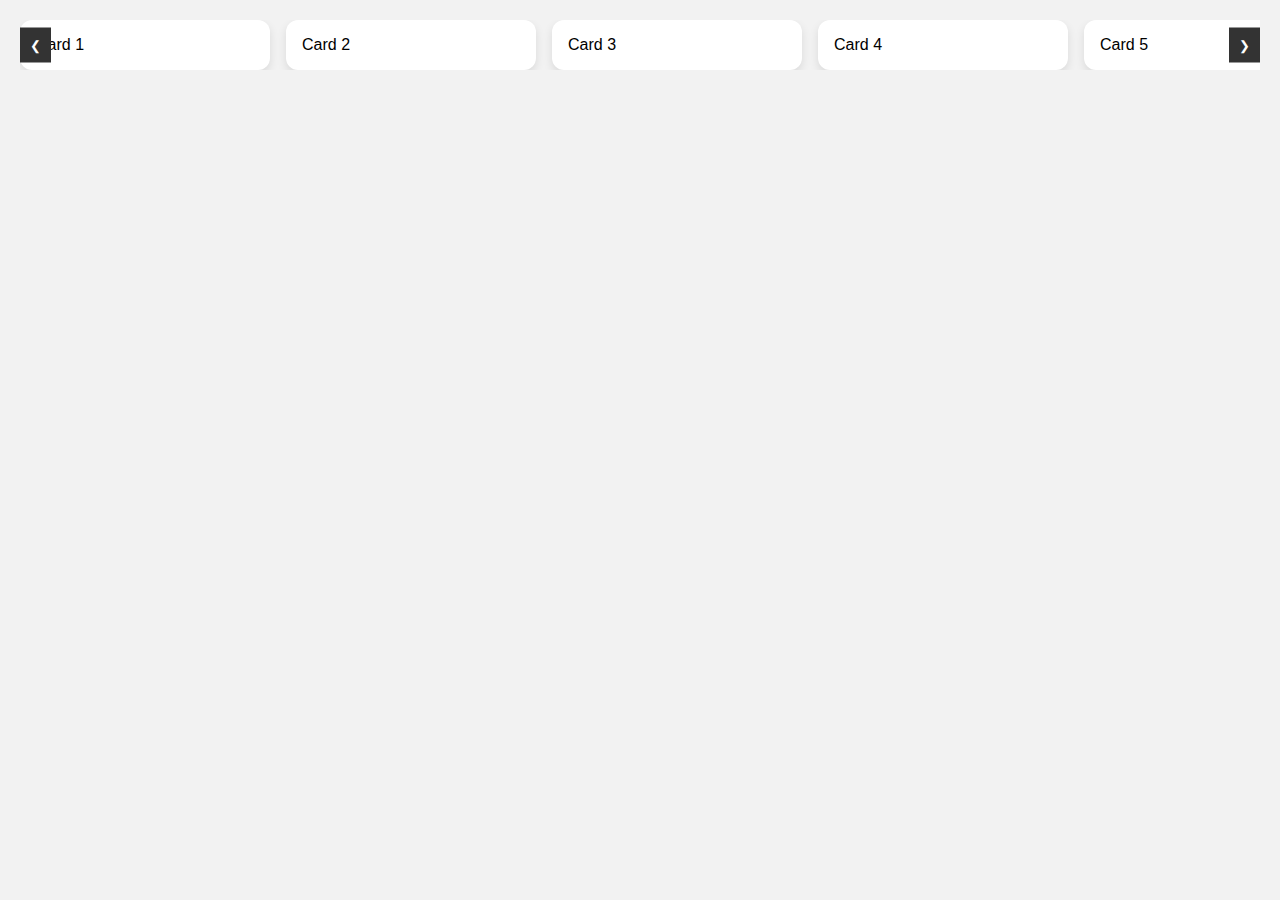
<file: html/prova.html>
<!DOCTYPE html>
<html lang="en">
<head>
  <meta charset="UTF-8" />
  <meta name="viewport" content="width=device-width, initial-scale=1.0"/>
  <title>Responsive Card Carousel</title>
  <style>
    body {
      margin: 0;
      font-family: sans-serif;
      background: #f2f2f2;
      padding: 20px;
    }

    .carousel-container {
      position: relative;
      max-width: 100%;
      overflow: hidden;
    }

    .carousel-track {
      display: flex;
      transition: transform 0.3s ease;
      gap: 1rem;
      scroll-behavior: smooth;
    }

    .card {
      min-width: 250px;
      background: white;
      border-radius: 12px;
      box-shadow: 0 4px 10px rgba(0,0,0,0.1);
      padding: 16px;
      box-sizing: border-box;
      flex-shrink: 0;
    }

    .carousel-button {
      position: absolute;
      top: 50%;
      transform: translateY(-50%);
      background: #333;
      color: white;
      border: none;
      padding: 10px;
      cursor: pointer;
      z-index: 1;
    }

    .carousel-button.prev {
      left: 0;
    }

    .carousel-button.next {
      right: 0;
    }

    @media (max-width: 600px) {
      .card {
        min-width: 80%;
      }
    }
  </style>
</head>
<body>

  <div class="carousel-container">
    <button class="carousel-button prev">&#10094;</button>
    <div class="carousel-track" id="carouselTrack">
      <div class="card">Card 1</div>
      <div class="card">Card 2</div>
      <div class="card">Card 3</div>
      <div class="card">Card 4</div>
      <div class="card">Card 5</div>
    </div>
    <button class="carousel-button next">&#10095;</button>
  </div>

  <script>
    const track = document.getElementById("carouselTrack");
    const prevButton = document.querySelector(".carousel-button.prev");
    const nextButton = document.querySelector(".carousel-button.next");

    const scrollAmount = 300;

    nextButton.addEventListener("click", () => {
      track.scrollBy({ left: scrollAmount, behavior: "smooth" });
    });

    prevButton.addEventListener("click", () => {
      track.scrollBy({ left: -scrollAmount, behavior: "smooth" });
    });
  </script>

</body>
</html>
</file>
<file: css/homepage.css>
@import url('https://fonts.googleapis.com/css2?family=Poppins:ital,wght@0,100;0,200;0,300;0,400;0,500;0,600;0,700;0,800;0,900;1,100;1,200;1,300;1,400;1,500;1,600;1,700;1,800;1,900&display=swap');
:root{
    --bg-color: #080808;
    --bg-color-menu: rgba(0,0,0,0.3);
    --second-bg-color: #101010;
    --text-color: #FFFFFF;
    --main-color: #e600ff;
    --linear-color-first: #6e0181; 
    --linear-color-second: #e741dc;
    --color-black: #000000;
    --color-navbar-aplhach: rgba(0,0,0,0.8);
}
*{
    margin: 0;
    padding: 0;
    box-sizing: border-box;
    scroll-behavior: smooth;
    font-family: "Poppins";
}
html{
    font-size: 60%;
    overflow-x: hidden;
    font-family: "Poppins";
}
body{
    background: var(--bg-color);
    color: var(--text-color);
    overflow: hidden;
    align-items: center;
    flex-direction: column;
    display: flex;
}
a{
    text-decoration: none;
}
.header{
    position: fixed;
    width: 100%;
    top: 0;
    left: 0;
    padding: 4rem 15%;
    background: var(--bg-color-menu);
    backdrop-filter: blur(10px);
    display: flex;
    justify-content: space-between;
    align-items: center;
    z-index: 1000;
}
#menu-icon{
    font-size: 3.5rem;
    color: var(--main-color);
    display: none;
}
.logo{
    font-size: 3rem;
    color: var(--text-color);
    font-weight: 800;
    cursor: pointer;
    transition: 0.3s ease-in-out;
}
.logo:hover{
    transform: scale(1.1);
}
span{
    background: linear-gradient(270deg,var(--linear-color-first) 10%,var(--linear-color-second) 100%);
    background-clip: text;
    color: transparent;
}
.navbar a{
    font-size: 1.8rem;
    color: var(--text-color);
    margin-left: 4rem;
    font-weight: 500;
    transition: 0.3s ease-in-out;
    border-bottom: 3px solid transparent;
    
}
.navbar a:hover{
    color: var(--main-color);
    border-bottom: 3px solid var(--main-color);
    
}
.gradient-btn{
    color: var(--text-color);
    font-size: 1.8rem;
    padding: 1rem 2rem;
    border-radius: 3rem;
    background: linear-gradient(270deg,var(--linear-color-first) 10%,var(--linear-color-second) 100%);
    letter-spacing: 1px;
    cursor: pointer;
    transition: 0.3s ease-in-out;
    border: none;
    text-wrap: nowrap;
    font-weight: 600;
}
.gradient-btn:hover{
    transform: scale(1.1);
}
.gradient-btn-second{
    color: var(--text-color);
    font-size: 1.8rem;
    padding: 1rem 2rem;
    border-radius: 3rem;
    background: linear-gradient(270deg,var(--linear-color-first) 10%,var(--linear-color-second) 100%);
    letter-spacing: 1px;
    cursor: pointer;
    transition: 0.3s ease-in-out;
    border: none;
    text-wrap: nowrap;
    font-weight: 600;
}
.gradient-btn-second:hover{
    transform: scale(1.1);
}
section{
    min-height: 100vh;
    padding: 10rem 15%;
}
.home{
    display: flex;
    align-items: center;
    justify-content: center;
    gap: 15rem;
}
.home-content{
    display: flex;
    flex-direction: column;
    align-items: flex-end;
    text-align: right;
}
.home-content h1{
    font-size: 8rem;
    font-weight: 700;
    margin-top: 1.5rem;
    line-height: 1;
}
.home-content h3{
    margin: 1rem 0;
    font-size: 4rem;
}
.home-content p{
    font-size: 1.5rem;
    font-weight: 700;
    line-height: 1.8;
}
.home-img img{
    width: 32vw;
    border-radius: 50%;
    box-shadow: 0 0 25px var(--main-color);
    transition: 0.4s ease-in-out;
}
.home-img img:hover{
    box-shadow: 0 0 25px var(--main-color),
                0 0 50px var(--main-color),
                0 0 100px var(--main-color);
}
.social-icons a{
    display: inline-flex;
    justify-content: center;
    align-items: center;
    font-size: 3rem;
    padding: 1rem;
    background: transparent;
    border: 2px solid var(--main-color);
    border-radius: 50%;
    color: var(--main-color);
    margin: 3rem 0.5rem;
    transition: 0.3s ease-in-out;
}
.social-icons a:hover{
    color: var(--text-color);
    background-color: var(--main-color);
    transform: scale(1.2)translateY(-5px);
    box-shadow: 0 0 25px var(--main-color);
}
.btn-group{
    display: flex;
    gap: 1.5rem;
}
.btn{
    display: inline-block;
    padding: 1rem 3rem;
    background-color: var(--main-color);
    box-shadow: 0 0 25px var(--main-color);
    border-radius: 3rem;
    font-size: 1.8rem;
    color: var(--color-black);
    border: 2px solid transparent;
    font-weight: 600;
    transition: 0.3s ease-in-out;
}
.btn:hover{
    transform: scale(1.05);
    box-shadow: 0 0 25px var(--main-color),
                0 0 50px var(--main-color);
}
.btn-group a:nth-of-type(2){
    background-color: var(--color-black);
    color: var(--main-color);
    border: 2px solid var(--main-color);
    box-shadow: 0 0 25px transparent;
}
.btn-group a:nth-of-type(2):hover{
    color: var(--color-black);
    box-shadow: 0 0 25px var(--main-color);
    background-color: var(--main-color);
}
.about{
    display: flex;
    justify-content: center;
    align-items: center;
    gap: 10rem;
    background: var(--second-bg-color);
}
.about-img img{
    width: 32vw;
    border: 50%;
    box-shadow: 0 0 25px var(--main-color);
    transition: 0.4s ease-in-out;
    border-radius: 50%;
}
.about-img img:hover{
    box-shadow: 0 0 25px var(--main-color),
                0 0 50px var(--main-color),
                0 0 100px var(--main-color);
}
.about-content h2{
    font-size: 7rem;
    text-align: left;
}
.about-content p{
    font-size: 1.8rem;
}
.about-content .btn{
    margin: 3rem 0;
}
::-webkit-scrollbar{
    width: 20px;
}
::-webkit-scrollbar-thumb{
    background-color: var(--main-color);
}
::-webkit-scrollbar-track{
    background-color: var(--bg-color);
}
.heading{
    text-align: center;
    font-size: 7rem;
    margin: 5rem 0;
}
.services{
    background-color: var(--bg-color);
    color: var(--color-black);
}
.services h2{
    color: var(--text-color);
}
.services-container{
    display: grid;
    grid-template-columns: repeat(auto-fit,minmax(300px,1fr));
    align-items: center;
    gap: 2.5rem;
}
.service-box{
    display: flex;
    justify-content: center;
    align-items: center;
    background-color: var(--main-color);
    height: 600px;
    border-radius: 3rem;
    cursor: pointer;
    border: 5px solid transparent;
    transition: 0.4s ease-in-out;
    min-height: 400px;
}
.service-box:hover{
    background: var(--second-bg-color);
    color: var(--main-color);
    border: 5px solid var(--main-color);
    transform: scale(1.03);
}
.service-info{
    display: flex;
    flex-direction: column;
    text-align: center;
    justify-content: center;
    align-items: center;
    padding: 5rem;
    flex: 1;
}
.service-info h4{
    font-size: 4rem;
    margin: 2rerm 0;
    font-weight: 800;
}
.service-info p{
    font-size: 1.4rem;
    font-weight: 600;
    line-height: 1.7;
}
.service-info i{
    font-size: 8rem;
}
.footer{
    background-color: var(--bg-color);
    padding: 50px 0;
}
.footer .social-icons{
    text-align: center;
}
.footer ul{
    text-align: center;
    font-size: 1.8rem;
}
.footer ul li{
    display: inline-block;
    margin-left: 20px;
}
.footer ul li a{
    color: white;
    border-bottom: 3px solid transparent;
    transition: 0.3s ease-in-out;
}
.footer ul li a:hover{
    border-bottom: 3px solid var(--main-color);
}
.games{
    background-color: var(--second-bg-color);
    
}
.filters {
    display: flex;
    flex-wrap: wrap;
    gap: 20px;
    margin-bottom: 20px;
    justify-content: center;
}    
.filter-btn{
    padding: 10px 20px;
    border: none;
    background-color: var(--main-color);
    color: white;
    cursor: pointer;
    border-radius: 5px;
    
}
.filter-btn.active,
.filter-btn:hover {
    background-color: var(--linear-color-second);    
}

.gallery {
    display: flex;
    flex-wrap: wrap;
    justify-content: center;
    gap: 20px;
    width: 100%;
}

.item {
    width: calc(15% - 20px); /* 4 per riga meno il gap */
    aspect-ratio: 1 / 1;
    background-color: white;
    border-radius: 15px;
    overflow: hidden;
    box-shadow: 0 2px 6px rgba(0, 0, 0, 0.1);
    transition: transform 0.3s, opacity 0.3s, visibility 0.3s;
    display: flex;
    justify-content: center;
    align-items: center;
    position: relative;
}
.item img {
    width: 100%;
    height: 100%;
    object-fit: cover;
    border-radius: 15px;
}

.item.hidden {
    display: none;
}
.tooltip {
    position: absolute;
    bottom: 5px;
    left: 50%;
    transform: translateX(-50%);
    background-color: rgba(0,0,0,0.7);
    color: #fff;
    padding: 5px 10px;
    border-radius: 5px;
    font-size: 12px;
    opacity: 0;
    pointer-events: none;
    transition: opacity 0.3s;
}
  
.item:hover .tooltip {
    opacity: 1;
}
@media (max-width: 900px) {
.item {
    width: calc(33.33% - 20px); /* 3 per riga */
}
}

@media (max-width: 600px) {
.item {
    width: calc(50% - 20px); /* 2 per riga */
}

.filter-btn {
    flex: 1 1 100%;
}
}
@media (max-width: 400px) {
    .item {
        width: 35%;
    }
}
  @media (max-width: 400px) {
    .item {
        width: 35%;
    }
  }
@media(max-width:1285px){
    #menu-icon{
        display: block;;
    }
    .navbar{
        position: absolute;
        top: 100%;
        right: 0;
        width: 100%;
        padding: 1rem 3rem;
        background: var(--color-navbar-aplhach);
        border-bottom-left-radius: 2rem;
        border-left: 2px solid var(--main-color);
        border-bottom: 2px solid var(--main-color);
        display: none;
    }
    .navbar a{
        display: block;
        font-size: 2rem;
        margin: 3rem 0;
        color: var(--text-color);
    }
    .navbar.active{
        display: block;
    }
    .gradient-btn{
        display: none;
    }
    .home{
        flex-direction: column-reverse;
        margin: 5rem 0;
        gap: 5rem;
    }
    .home-content{
        align-items: center;
        text-align: center;
    }
    .home-img img{
        width: 56vw;
    }
    .about{
        flex-direction: column-reverse;
        text-align: center;
    }
    .about h2{
        text-align: center;
        margin: 2rem 0;
    }
    .about img{
        width: 52vw;
    }
    .contact form{
        flex-direction: column;
    }
}
@media (max-width: 500px) {
    html {
      font-size: 50%;
    }
  
    .header {
      padding: 2rem 5%;
    }
  
    .home {
      flex-direction: column-reverse;
      gap: 3rem;
      padding: 5rem 5%;
    }
  
    .home-content h1 {
      font-size: 4.5rem;
    }
  
    .home-content h3 {
      font-size: 2.5rem;
    }
  
    .home-img img,
    .about-img img {
      width: 80vw;
    }
  
    .about {
      flex-direction: column-reverse;
      text-align: center;
      gap: 3rem;
      padding: 5rem 5%;
    }
  
    .about-content h2 {
      font-size: 4rem;
    }
  
    .services-container,
    .projects-box {
      grid-template-columns: 1fr;
    }
  
    .service-box {
      height: auto;
      padding: 2rem;
    }
  
    .footer ul {
      font-size: 1.4rem;
    }
  
    .social-icons a {
      font-size: 2rem;
      padding: 0.8rem;
    }
  }
</file>
